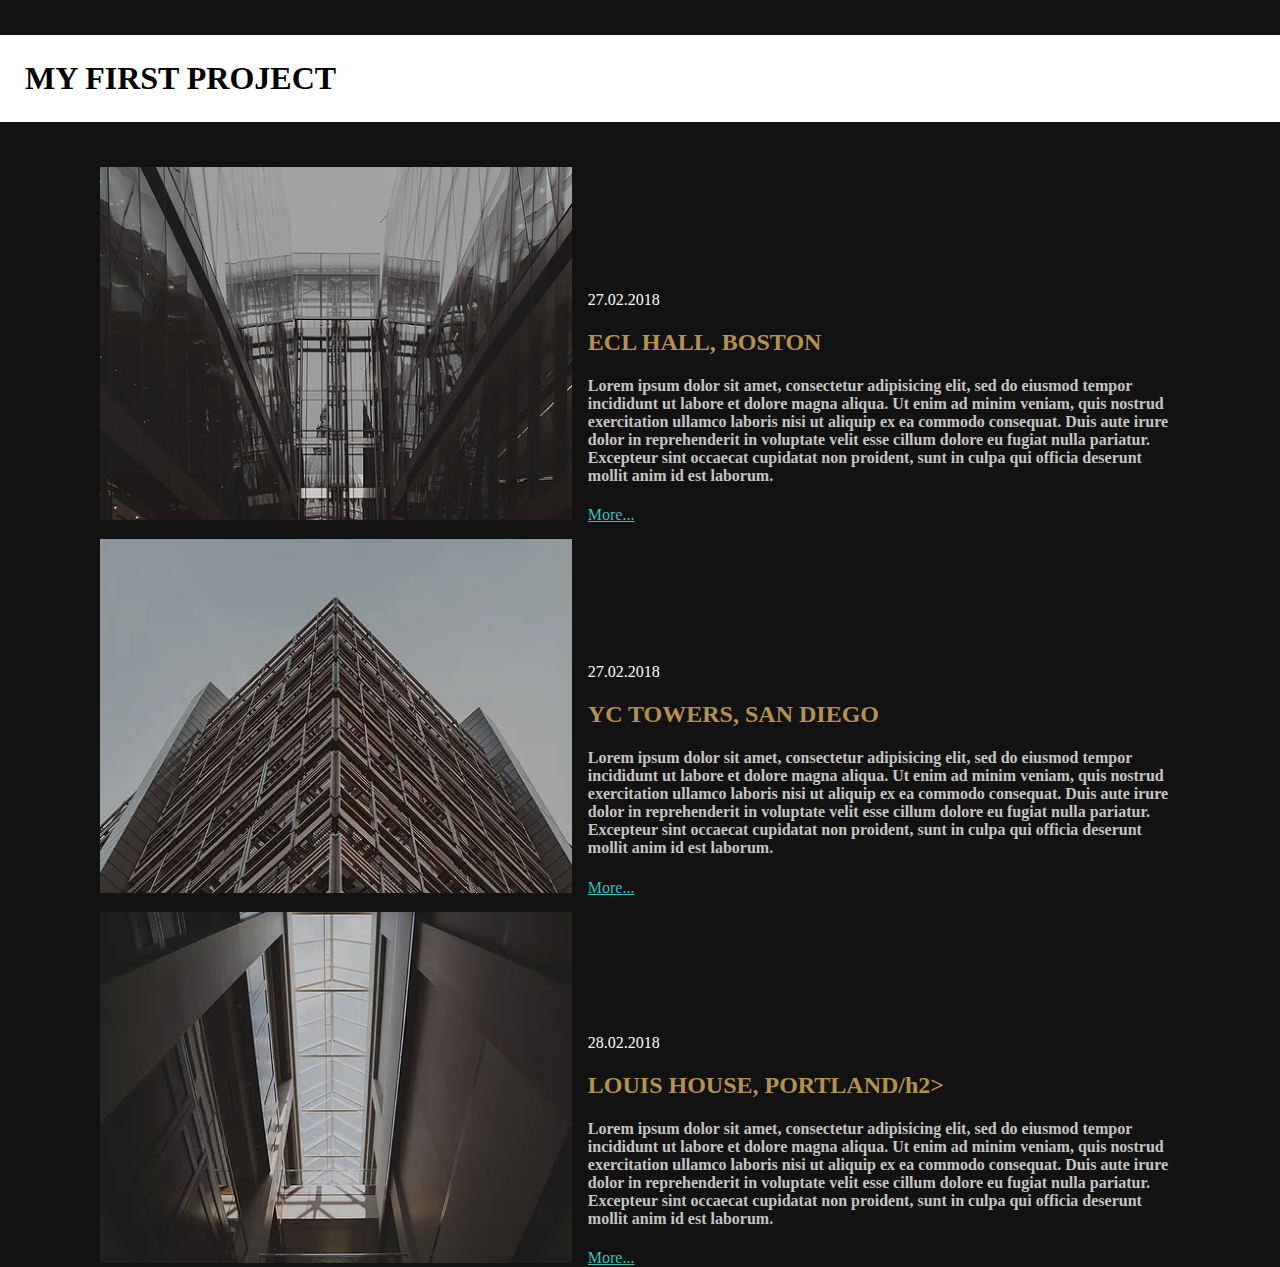
<file: first_project/index.html>
<!DOCTYPE html>
<html>
<head>
	<title>My fist website</title>
</head>
<body style="background-color: #121212; margin: 0;">
 	<h1 style="color: black; background-color: white; padding: 25px; margin-top: 35px;">MY FIRST PROJECT</h1>
 	
 	<div style=" margin-left: 100px; margin-top: 45px;">
 		<div style="margin-bottom: 15px;">
 			<div style="width: 40%; display: inline-block;">
 				<img src="img/img1.png" alt="ecl holl" style="width: 100%; height: auto;">
 			</div>
 				<div style="width: 50%; display: inline-block; margin-left: 1%;">
 					<p style="color: white;"> 27.02.2018</p>
 					<h2 style="color: #B49150;">ECL HALL, BOSTON</h2>
 					<h4 style="color: #C6C3C3;">Lorem ipsum dolor sit amet, consectetur adipisicing elit, sed do eiusmod
 					tempor incididunt ut labore et dolore magna aliqua. Ut enim ad minim veniam,
 					quis nostrud exercitation ullamco laboris nisi ut aliquip ex ea commodo
 					consequat. Duis aute irure dolor in reprehenderit in voluptate velit esse
 					cillum dolore eu fugiat nulla pariatur. Excepteur sint occaecat cupidatat non
 					proident, sunt in culpa qui officia deserunt mollit anim id est laborum.</h4>
 					<a style="color: #3CBEB9;" href="#">More...</a>
 				</div>
 			
 		</div>

 		<div style="margin-bottom: 15px;">
 			<div style="width: 40%; display: inline-block;">
 				<img src="img/img2.png" alt="ecl holl" style="width: 100%; height: auto;">
 			</div>
 				<div style="width: 50%; display: inline-block; margin-left: 1%;">
 					<p style="color: white;"> 27.02.2018</p>
 					<h2 style="color: #B49150;">YC TOWERS, SAN DIEGO</h2>
 					<h4 style="color: #C6C3C3;">Lorem ipsum dolor sit amet, consectetur adipisicing elit, sed do eiusmod
 					tempor incididunt ut labore et dolore magna aliqua. Ut enim ad minim veniam,
 					quis nostrud exercitation ullamco laboris nisi ut aliquip ex ea commodo
 					consequat. Duis aute irure dolor in reprehenderit in voluptate velit esse
 					cillum dolore eu fugiat nulla pariatur. Excepteur sint occaecat cupidatat non
 					proident, sunt in culpa qui officia deserunt mollit anim id est laborum.</h4>
 					<a style="color: #3CBEB9;" href="#">More...</a>
 				</div>
 			
 		</div>

 		<div >
 			<div style="width: 40%; display: inline-block;">
 				<img src="img/img3.png" alt="ecl holl" style="width: 100%; height: auto;">
 			</div>
 				<div style="width: 50%; display: inline-block; margin-left: 1%;">
 					<p style="color: white;"> 28.02.2018</p>
 					<h2 style="color: #B49150;">LOUIS HOUSE, PORTLAND/h2>
 					<h4 style="color: #C6C3C3;">Lorem ipsum dolor sit amet, consectetur adipisicing elit, sed do eiusmod
 					tempor incididunt ut labore et dolore magna aliqua. Ut enim ad minim veniam,
 					quis nostrud exercitation ullamco laboris nisi ut aliquip ex ea commodo
 					consequat. Duis aute irure dolor in reprehenderit in voluptate velit esse
 					cillum dolore eu fugiat nulla pariatur. Excepteur sint occaecat cupidatat non
 					proident, sunt in culpa qui officia deserunt mollit anim id est laborum.</h4>
 					<a style="color: #3CBEB9;" href="#">More...</a>
 				</div>
 			
 		</div>

 	</div>
</body>
</html>
</file>
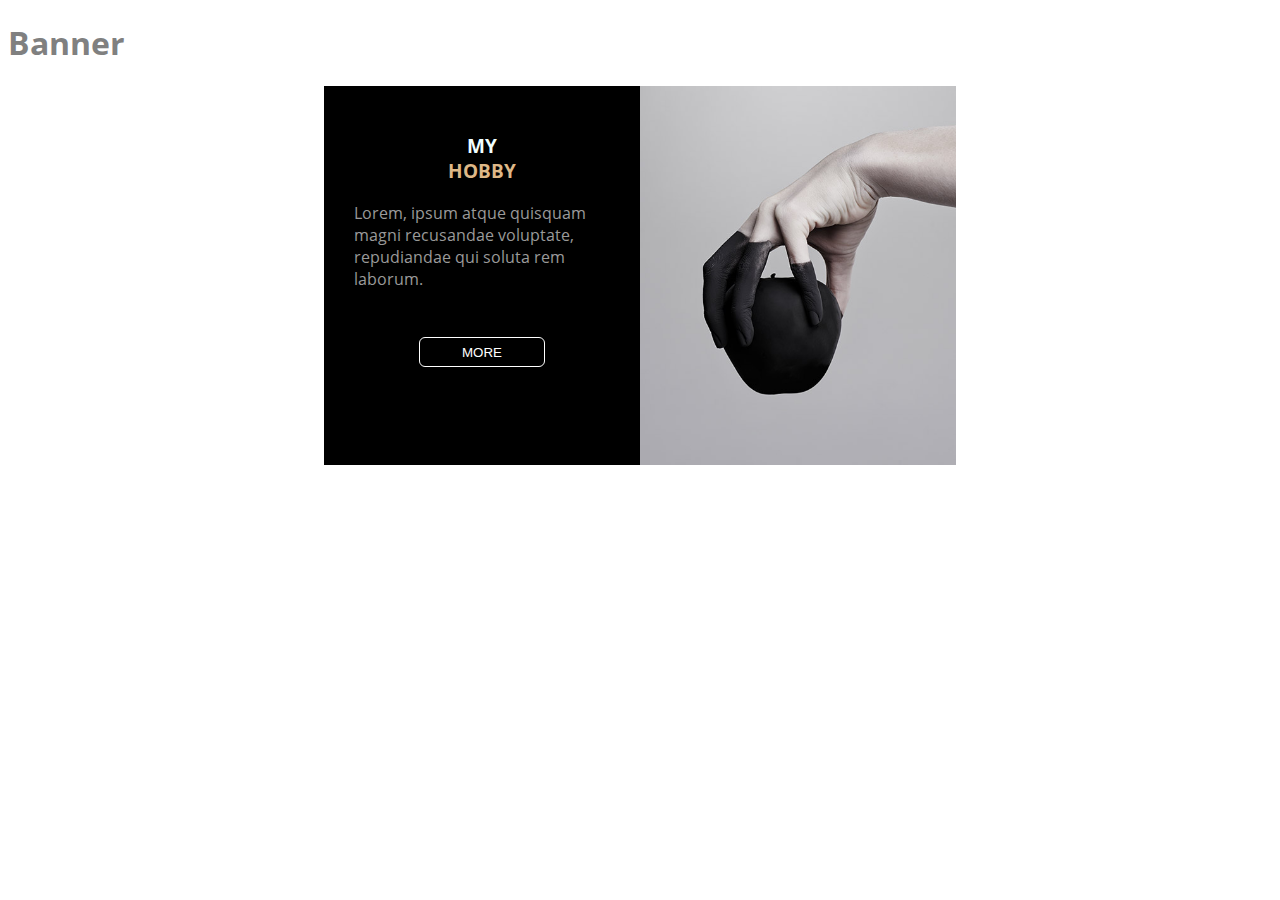
<file: banner/index3.html>
<!DOCTYPE html>
<html lang="en">
<head>
    <meta charset="UTF-8">
    <meta name="viewport" content="width=device-width, initial-scale=1.0">
    <meta http-equiv="X-UA-Compatible" content="ie=edge">
    <title>Baner</title>
    <link href="css/style.css" type="text/css" rel="stylesheet">
</head>
<body>
    <h1>Banner</h1>
    <div class="container-banner">
        <div class="banner">
            <article>
                <div class="article">
                    <h3>My <div>Hobby</div></h3>
                    <p>Lorem, ipsum atque quisquam magni recusandae voluptate, repudiandae qui soluta rem laborum.</p>
                    <button>More</button>
                </div>
                    <figure>
                        <img src="img/img1.jpg" alt="hend in swamp">
                    </figure>
            </article>
        </div>
    </div>
</body>
</html>
</file>
<file: banner/css/style.css>
/* open-sans-condensed-300 - cyrillic_latin */
@font-face {
    font-family: 'Open Sans Condensed';
    font-style: normal;
    font-weight: 300;
    src: local('Open Sans Condensed Light'), local('OpenSansCondensed-Light'),
         url('../fonts/open-sans-condensed-v12-cyrillic_latin-300.woff2') format('woff2'), /* Chrome 26+, Opera 23+, Firefox 39+ */
         url('../fonts/open-sans-condensed-v12-cyrillic_latin-300.woff') format('woff'); /* Chrome 6+, Firefox 3.6+, IE 9+, Safari 5.1+ */
  }
  /* open-sans-condensed-700 - cyrillic_latin */
  @font-face {
    font-family: 'Open Sans Condensed';
    font-style: normal;
    font-weight: 700;
    src: local('Open Sans Condensed Bold'), local('OpenSansCondensed-Bold'),
         url('../fonts/open-sans-condensed-v12-cyrillic_latin-700.woff2') format('woff2'), /* Chrome 26+, Opera 23+, Firefox 39+ */
         url('../fonts/open-sans-condensed-v12-cyrillic_latin-700.woff') format('woff'); /* Chrome 6+, Firefox 3.6+, IE 9+, Safari 5.1+ */
  }

  /* open-sans-regular - cyrillic_latin */
@font-face {
    font-family: 'Open Sans';
    font-style: normal;
    font-weight: 400;
    src: local('Open Sans Regular'), local('OpenSans-Regular'),
         url('../fonts/open-sans-v15-cyrillic_latin-regular.woff2') format('woff2'), /* Chrome 26+, Opera 23+, Firefox 39+ */
         url('../fonts/open-sans-v15-cyrillic_latin-regular.woff') format('woff'); /* Chrome 6+, Firefox 3.6+, IE 9+, Safari 5.1+ */
  }
  /* open-sans-700 - cyrillic_latin */
  @font-face {
    font-family: 'Open Sans';
    font-style: normal;
    font-weight: 700;
    src: local('Open Sans Bold'), local('OpenSans-Bold'),
         url('../fonts/open-sans-v15-cyrillic_latin-700.woff2') format('woff2'), /* Chrome 26+, Opera 23+, Firefox 39+ */
         url('../fonts/open-sans-v15-cyrillic_latin-700.woff') format('woff'); /* Chrome 6+, Firefox 3.6+, IE 9+, Safari 5.1+ */
  }

  body {
    font-family: 'Open Sans';
    color: grey;
  }


  .container-banner {
      width: 50%;
      margin: auto;
      }

  .banner article {
      background-color: black;
      width: 100%;
      overflow: hidden;
      
  }

  .banner div.article {
    box-sizing: border-box;
    width: 50%;
    float: left;
  }


  .banner figure {
    box-sizing: border-box;
    width: 50%;
    float: right;
    margin: 0 0 -5px 0;
  }

  .banner img {
      width: 100%;
  }
  .banner h3 {
      color: azure;
      font-weight: 700;
      text-transform: uppercase;
      text-align: center;
      margin-top: 15%;

}
    .banner h3 div {
        color: burlywood;
    }

    .banner p {
        color: #999999;
        padding-left: 30px;
        padding-right: 30px;
    }


    .banner button {
        background: none;
        color: white;
        border: 1px solid white;
        border-radius: 6px;
        text-transform: uppercase;
        height: 30px;
        width: 40%;
        display: block;
        margin-left: auto;
        margin-right: auto;
        margin-top: 15%;
    }

    .banner button:hover {
        color: black;
        background-color: white;

    }
</file>
